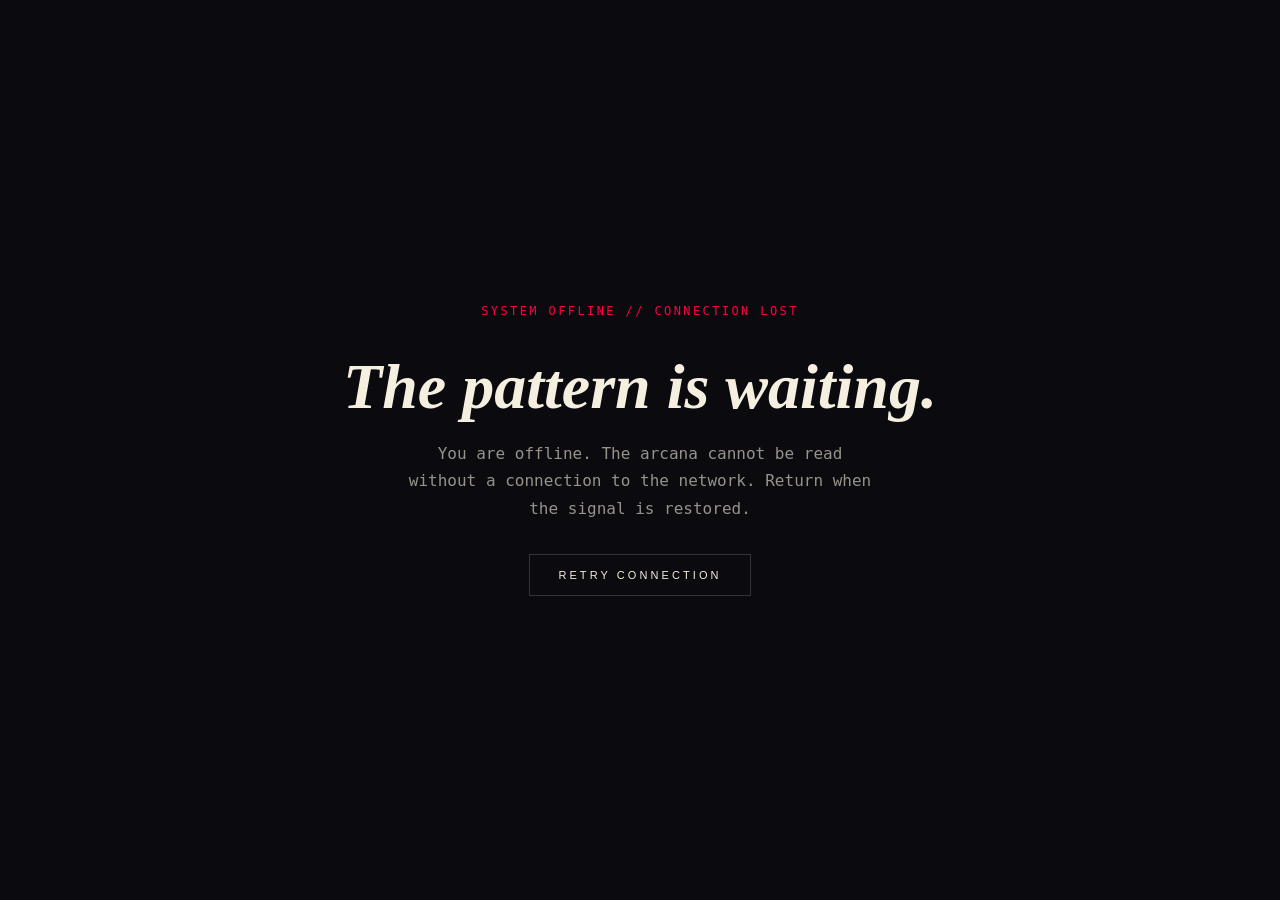
<file: offline.html>
<!DOCTYPE html>
<html lang="en">
<head>
  <meta charset="UTF-8">
  <meta name="viewport" content="width=device-width, initial-scale=1.0">
  <title>ARCANA &mdash; Offline</title>
  <style>
    :root { --void: #0a0a0f; --bone: #f5efe0; --matrix: #00ffa3; --blood: #ff0040; }
    * { margin: 0; padding: 0; box-sizing: border-box; }
    body {
      background: var(--void); color: var(--bone);
      font-family: 'JetBrains Mono', ui-monospace, monospace;
      display: flex; flex-direction: column; align-items: center; justify-content: center;
      min-height: 100vh; text-align: center; padding: 2rem;
    }
    h1 { font-family: 'Cormorant Garamond', Georgia, serif; font-size: clamp(2rem, 5vw, 4rem); font-style: italic; margin-bottom: 1rem; }
    .status { font-size: 0.75rem; letter-spacing: 0.2em; text-transform: uppercase; color: var(--blood); margin-bottom: 2rem; }
    p { color: rgba(245,239,224,0.6); line-height: 1.7; max-width: 480px; margin-bottom: 2rem; }
    .btn {
      display: inline-flex; align-items: center; gap: 12px; padding: 14px 28px;
      font-size: 11px; letter-spacing: 0.28em; text-transform: uppercase; text-decoration: none;
      border: 1px solid rgba(245,239,224,0.18); color: var(--bone); background: transparent;
      transition: all 0.4s cubic-bezier(0.22,1,0.36,1); cursor: pointer;
    }
    .btn:hover { border-color: var(--matrix); color: var(--matrix); box-shadow: 0 0 24px rgba(0,255,163,0.12); }
    .glitch { animation: glitch 2s infinite; }
    @keyframes glitch {
      0%,100% { opacity: 1; }
      92% { opacity: 1; transform: none; }
      93% { opacity: 0.8; transform: translateX(2px); }
      94% { opacity: 1; transform: none; }
    }
  </style>
</head>
<body>
  <div class="status">System Offline // Connection Lost</div>
  <h1 class="glitch">The pattern is waiting.</h1>
  <p>You are offline. The arcana cannot be read without a connection to the network. Return when the signal is restored.</p>
  <button onclick="location.reload()" class="btn">Retry Connection</button>
</body>
</html>
</file>
